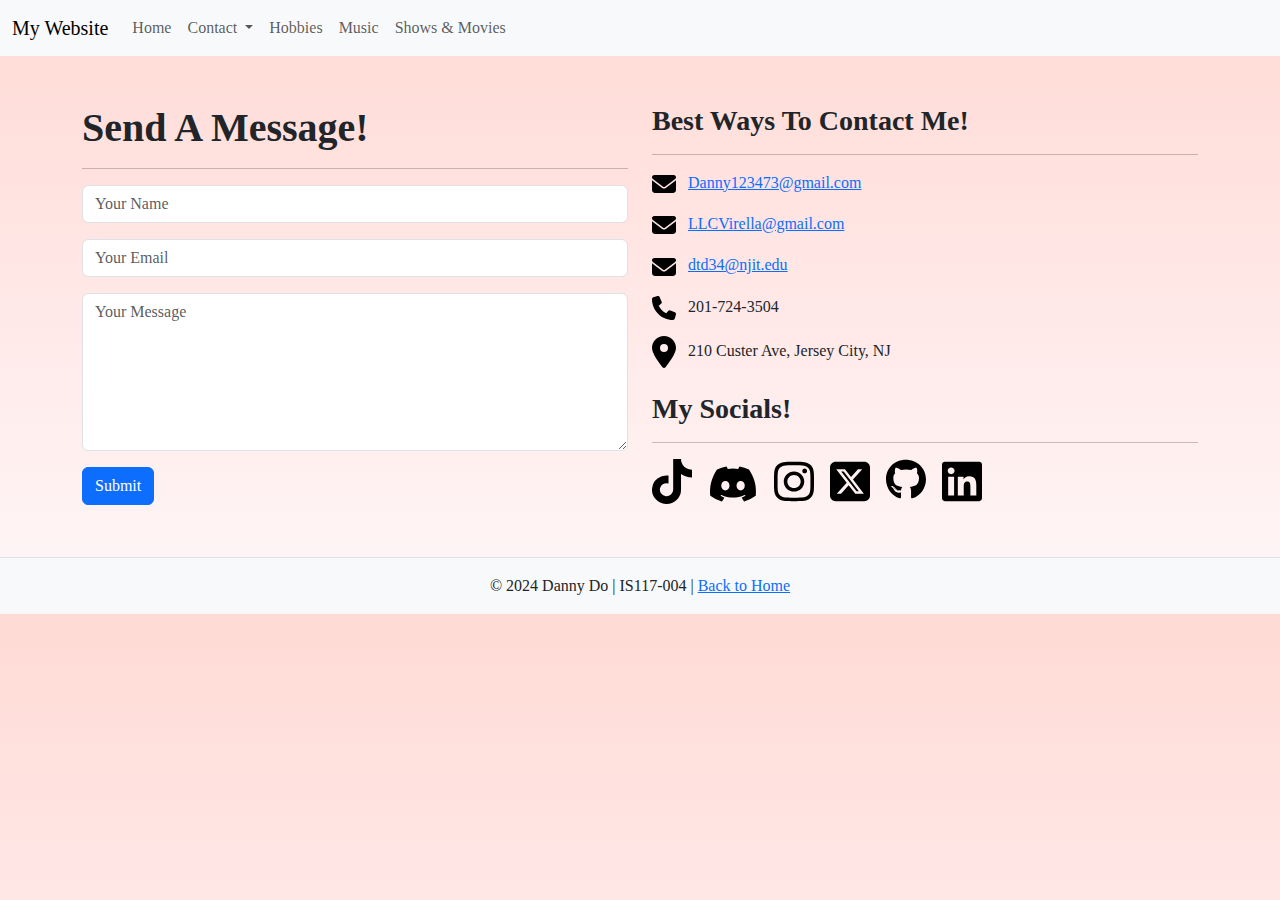
<file: contact-form.html>
<!DOCTYPE html>
<!-- DEVELOPER: Danny Do, IS117-004, Spring 2025 -->
<html lang="en">
<head>
  <meta charset="UTF-8">
  <meta name="viewport" content="width=device-width, initial-scale=1.0">
  <title>Contact Form</title>
  <link href="https://cdn.jsdelivr.net/npm/bootstrap@5.3.0/dist/css/bootstrap.min.css" rel="stylesheet">
  <link rel="stylesheet" href="styles/styles.css">
</head>
<body>
<nav class="navbar navbar-expand-lg navbar-light bg-light">
  <div class="container-fluid">
    <a class="navbar-brand" href="index.html">My Website</a>
    <button class="navbar-toggler" type="button" data-bs-toggle="collapse" data-bs-target="#navbarNav"
            aria-controls="navbarNav" aria-expanded="false" aria-label="Toggle navigation">
      <span class="navbar-toggler-icon"></span>
    </button>

    <div class="collapse navbar-collapse" id="navbarNav">
      <ul class="navbar-nav">
        <li class="nav-item">
          <a class="nav-link" href="index.html">Home</a>
        </li>
        <li class="nav-item dropdown">
          <a class="nav-link dropdown-toggle" href="#" id="navbarDropdown" role="button" data-bs-toggle="dropdown" aria-expanded="false">
            Contact
          </a>
          <ul class="dropdown-menu" aria-labelledby="navbarDropdown">
            <li><a class="dropdown-item" href="contact-form.html">Contact Form</a></li>
            <li><a class="dropdown-item" href="email-help.html">Email Help</a></li>
          </ul>
        </li>
        <li class="nav-item">
          <a class="nav-link" href="hobbies.html">Hobbies</a>
        </li>
        <li class="nav-item">
          <a class="nav-link" href="music.html">Music</a>
        </li>
        <li class="nav-item">
          <a class="nav-link" href="shows-and-movies.html">Shows & Movies</a>
        </li>
      </ul>
    </div>
  </div>
</nav>
<div class="container py-5">
  <div class="row g-4">
    <div class="col-lg-6">
      <form action="https://api.web3forms.com/submit" method="POST">
        <h1 class="mb-3"><b>Send A Message!</b></h1>
        <hr>
        <input type="hidden" name="access_key" value="a1ec82f2-b0b0-4a1e-9a41-9db4ed9e8a0c">
        <div class="mb-3">
          <input type="text" name="name" class="form-control" placeholder="Your Name" required>
        </div>
        <div class="mb-3">
          <input type="email" name="email" class="form-control" placeholder="Your Email" required>
        </div>
        <div class="mb-3">
          <textarea name="message" class="form-control" rows="6" placeholder="Your Message" required></textarea>
        </div>
        <button type="submit" class="btn btn-primary">Submit</button>
      </form>
    </div>
    <div class="col-lg-6">
      <div class="mb-4">
        <h3><b>Best Ways To Contact Me!</b></h3>
        <hr>
        <p><img src="assets/email.svg" alt="Email" width="24" class="me-2"> <a href="mailto:Danny123473@gmail.com">Danny123473@gmail.com</a></p>
        <p><img src="assets/email.svg" alt="Email" width="24" class="me-2"> <a href="mailto:LLCVirella@gmail.com">LLCVirella@gmail.com</a></p>
        <p><img src="assets/email.svg" alt="Email" width="24" class="me-2"> <a href="mailto:dtd34@njit.edu">dtd34@njit.edu</a></p>
        <p><img src="assets/phone.svg" alt="Phone" width="24" class="me-2"> 201-724-3504</p>
        <p><img src="assets/location.svg" alt="Location" width="24" class="me-2"> 210 Custer Ave, Jersey City, NJ</p>
      </div>
      <div>
        <h3><b>My Socials!</b></h3>
        <hr>
        <div class="d-flex flex-wrap gap-3">
          <a href="https://www.tiktok.com/@dannydo223" target="_blank">
            <img src="assets/tiktok.svg" alt="Tiktok" width="40">
          </a>
          <a href="https://discord.gg/Bjm9aDuVZK" target="_blank">
            <img src="assets/discord.svg" alt="Discord" width="50" height="50">
          </a>
          <a href="https://www.instagram.com/danny.do1/" target="_blank">
            <img src="assets/instagram.svg" alt="Instagram" width="40">
          </a>
          <a href="https://x.com/1BlankBook" target="_blank">
            <img src="assets/twitter.svg" alt="Twitter" width="40">
          </a>
          <a href="https://github.com/dtd34" target="_blank">
            <img src="assets/github.svg" alt="GitHub" width="40">
          </a>
          <a href="https://www.linkedin.com/in/1dannydo/" target="_blank">
            <img src="assets/linkedin.svg" alt="LinkedIn" width="40">
          </a>
        </div>
      </div>
    </div>
  </div>
</div>
<footer class="bg-light text-center text-lg-start mt-auto py-3 border-top">
  <div class="container text-center">
    <p class="mb-0">
      &copy; 2024 Danny Do | IS117-004 |
      <a href="index.html">Back to Home</a>
    </p>
  </div>
</footer>
<script src="https://cdn.jsdelivr.net/npm/bootstrap@5.3.0/dist/js/bootstrap.bundle.min.js"></script>
</body>
</html>
</file>
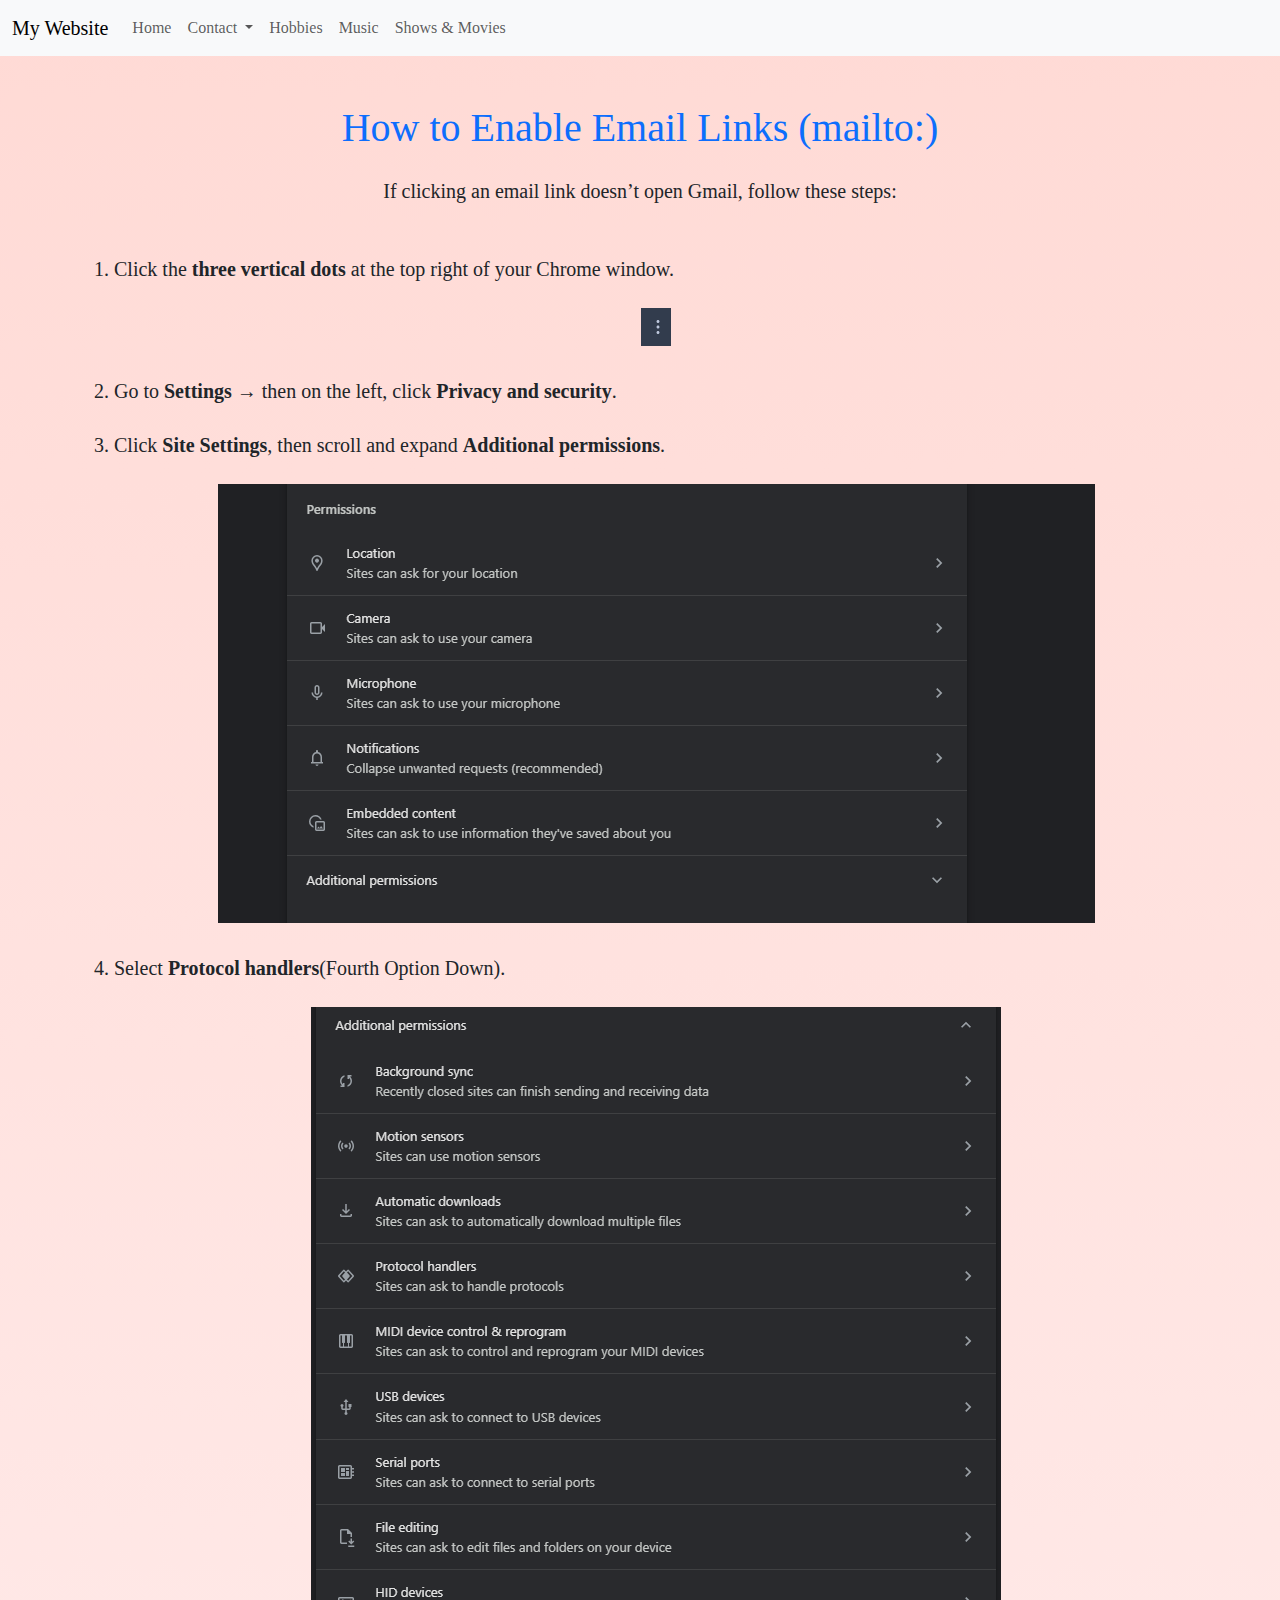
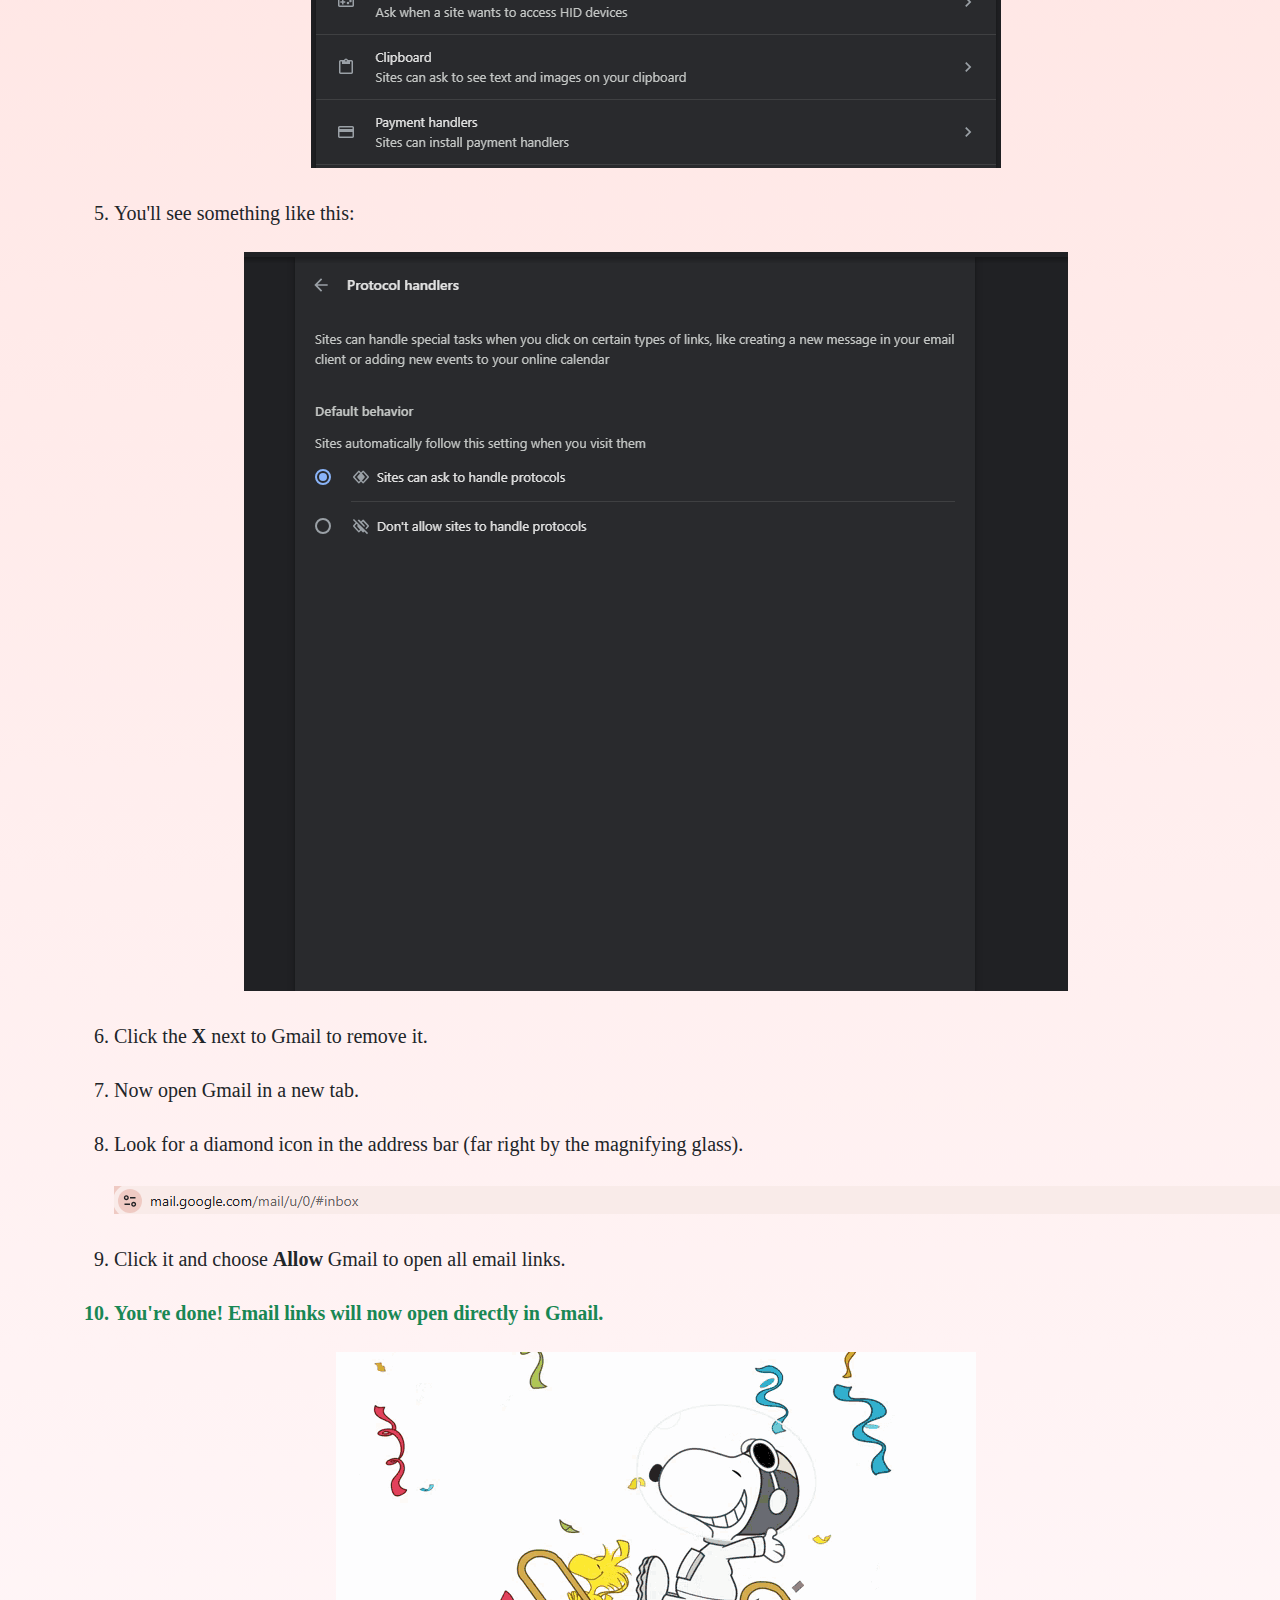
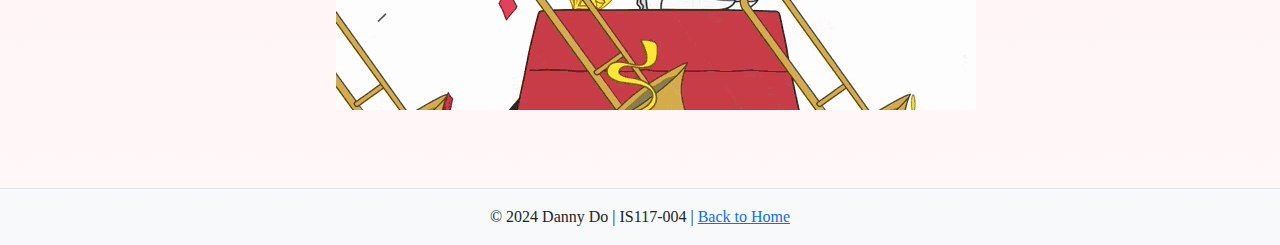
<file: email-help.html>
<!DOCTYPE html>
<!-- DEVELOPER: Danny Do, IS117-004, Spring 2025 -->
<html lang="en">
<head>
  <meta charset="UTF-8">
  <meta name="viewport" content="width=device-width, initial-scale=1">
  <title>How To Setup Emails</title>
  <link href="https://cdn.jsdelivr.net/npm/bootstrap@5.3.0/dist/css/bootstrap.min.css" rel="stylesheet">
  <link rel="stylesheet" href="styles/styles.css">
  <style>
    body {
      background: linear-gradient(#ffdad5, #fff7f9);
      font-family: 'Times New Roman', Arial, serif;
    }
    .placeholder-img {
      font-style: italic;
      color: #999;
      text-align: center;
      margin: 10px 0 30px 0;
    }
    ol li {
      margin-bottom: 1.5rem;
    }
  </style>
</head>
<body>
<nav class="navbar navbar-expand-lg navbar-light bg-light">
  <div class="container-fluid">
    <a class="navbar-brand" href="index.html">My Website</a>
    <button class="navbar-toggler" type="button" data-bs-toggle="collapse" data-bs-target="#navbarNav"
            aria-controls="navbarNav" aria-expanded="false" aria-label="Toggle navigation">
      <span class="navbar-toggler-icon"></span>
    </button>
    <div class="collapse navbar-collapse" id="navbarNav">
      <ul class="navbar-nav">
        <li class="nav-item">
          <a class="nav-link" href="index.html">Home</a>
        </li>
        <li class="nav-item dropdown">
          <a class="nav-link dropdown-toggle" href="#" id="navbarDropdown" role="button" data-bs-toggle="dropdown" aria-expanded="false">
            Contact
          </a>
          <ul class="dropdown-menu" aria-labelledby="navbarDropdown">
            <li><a class="dropdown-item" href="contact-form.html">Contact Form</a></li>
            <li><a class="dropdown-item" href="email-help.html">Email Help</a></li>
          </ul>
        </li>
        <li class="nav-item">
          <a class="nav-link" href="hobbies.html">Hobbies</a>
        </li>
        <li class="nav-item">
          <a class="nav-link" href="music.html">Music</a>
        </li>
        <li class="nav-item">
          <a class="nav-link" href="shows-and-movies.html">Shows & Movies</a>
        </li>
      </ul>
    </div>
  </div>
</nav>
<div class="container py-5">
  <h1 class="text-center text-primary mb-4">How to Enable Email Links (mailto:)</h1>
  <p class="lead text-center mb-5">
    If clicking an email link doesn’t open Gmail, follow these steps:
  </p>
  <ol class="fs-5">
    <li>Click the <strong>three vertical dots</strong> at the top right of your Chrome window.</li>
    <div class="placeholder-img"><img src="assets/three-dot.png" alt="Three Dot Symbol"></div>
    <li>Go to <strong>Settings</strong> → then on the left, click <strong>Privacy and security</strong>.</li>
    <li>Click <strong>Site Settings</strong>, then scroll and expand <strong>Additional permissions</strong>.</li>
    <div class="placeholder-img"><img src="assets/protocol-handler.png" alt="protocol handler"> </div>
    <li>Select <strong>Protocol handlers</strong>(Fourth Option Down).</li>
    <div class="placeholder-img"><img src="assets/additonal.png" alt="additonal options picture"> </div>
    <li>You'll see something like this:</li>
    <div class="placeholder-img"><img src="assets/x.png" alt="Potential Websites"> </div>
    <li>Click the <b>X</b> next to Gmail to remove it.</li>
    <li>Now open Gmail in a new tab.</li>
    <li>Look for a diamond icon  in the address bar (far right by the magnifying glass).</li>
    <div class="placeholder-img"><img src="assets/diamond.png" alt="diamond icon"></div>
    <li>Click it and choose <strong>Allow</strong> Gmail to open all email links.</li>
    <li class="fw-bold text-success"> You're done! Email links will now open directly in Gmail.</li>
    <div class="placeholder-img"><img src="assets/celebrate.png" alt="Celebration Cartoon Photo"></div>
  </ol>
</div>
<footer class="bg-light text-center text-lg-start mt-auto py-3 border-top">
  <div class="container text-center">
    <p class="mb-0">
      &copy; 2024 Danny Do | IS117-004 |
      <a href="index.html">Back to Home</a>
    </p>
  </div>
</footer>
<script src="https://cdn.jsdelivr.net/npm/bootstrap@5.3.0/dist/js/bootstrap.bundle.min.js"></script>
</body>
</html>
</file>
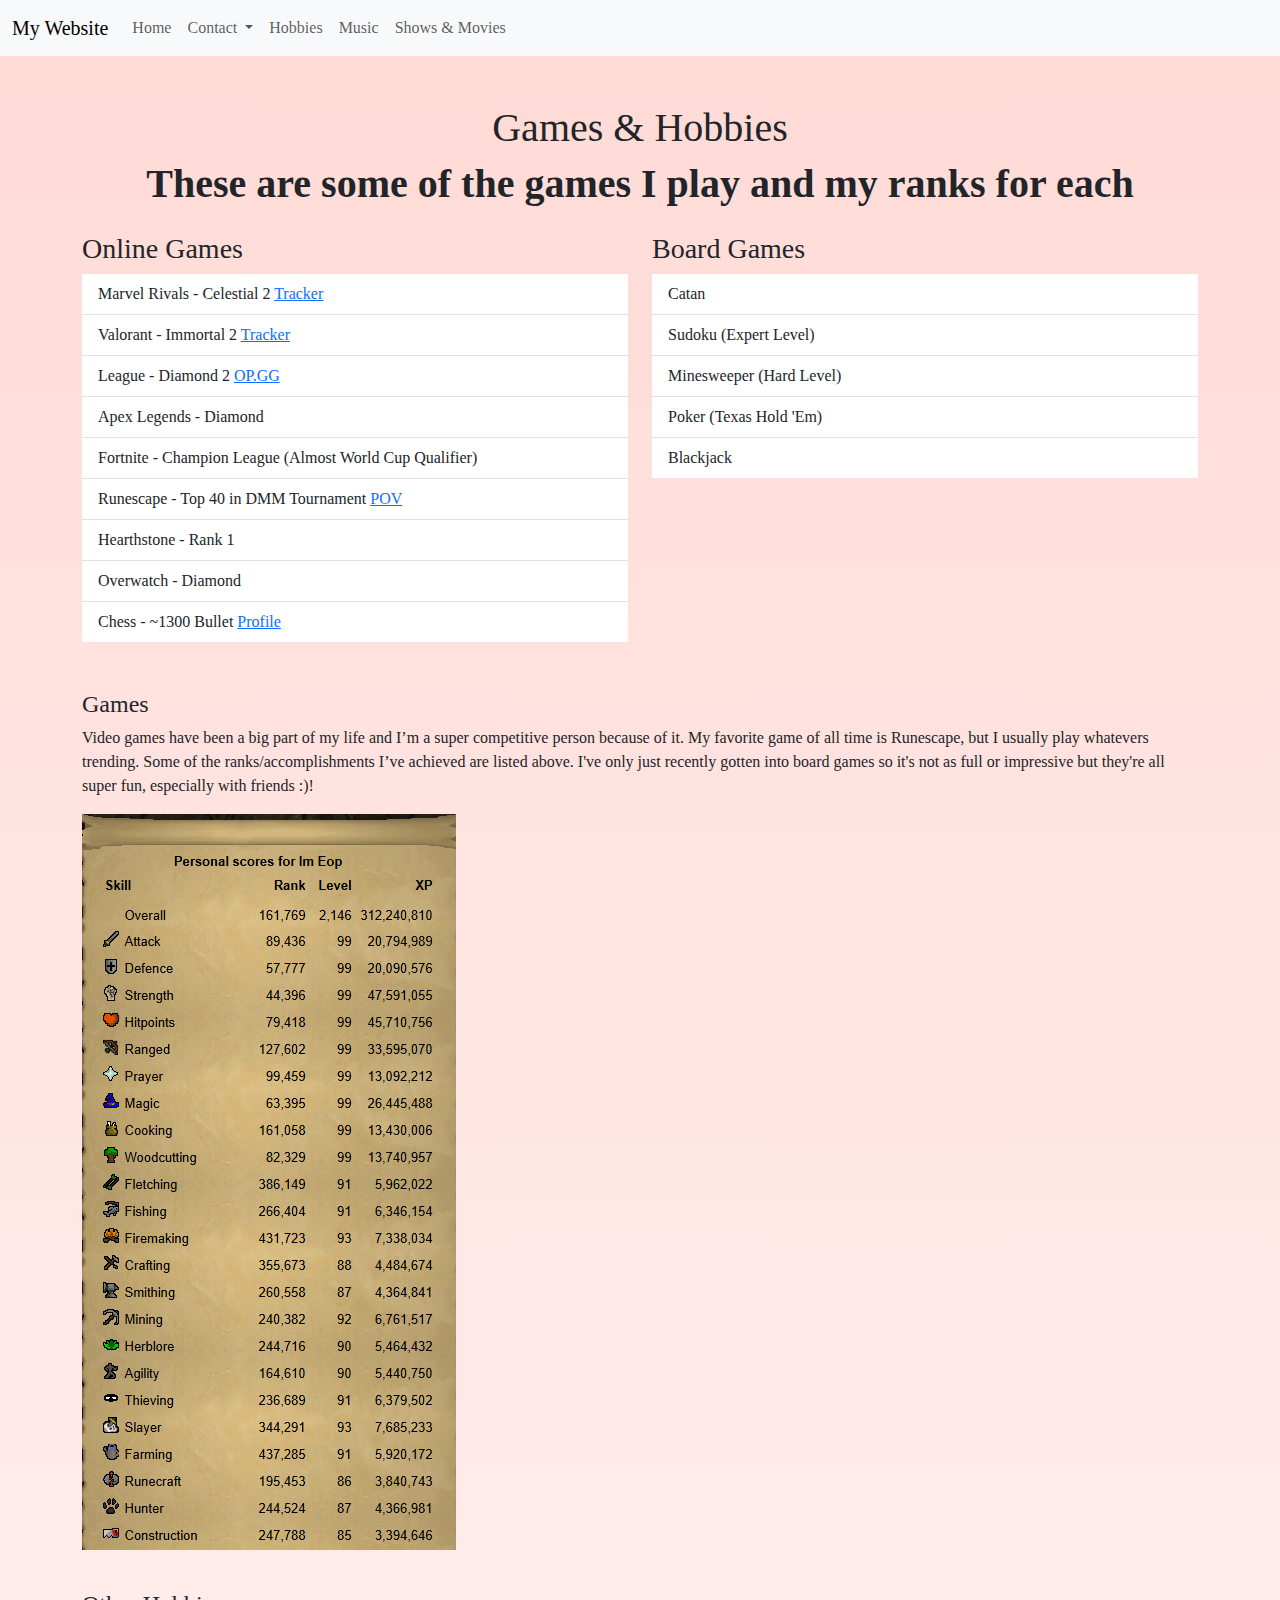
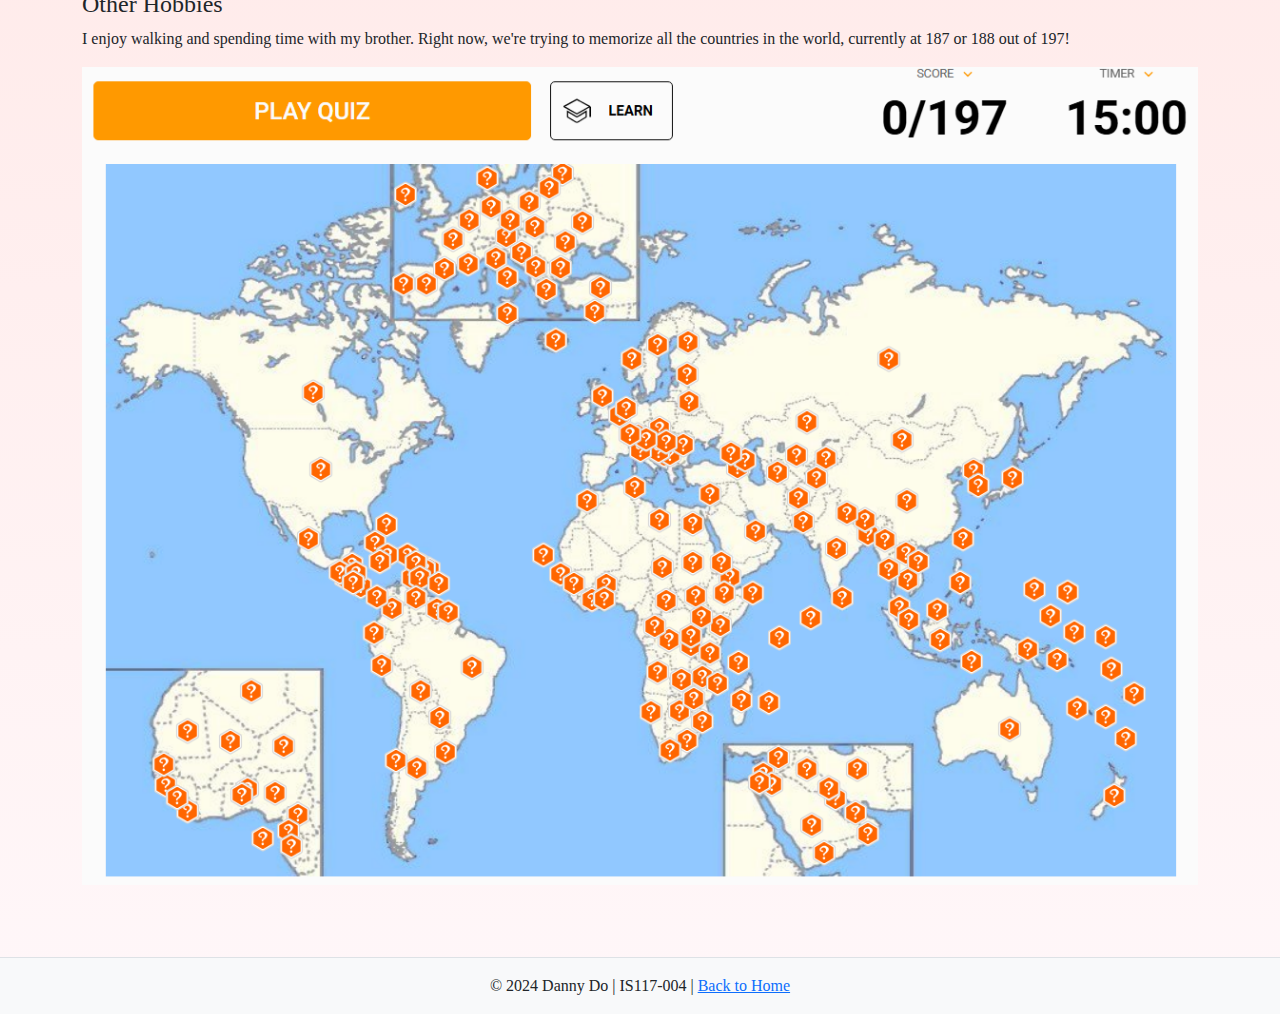
<file: hobbies.html>
<!DOCTYPE html>
<!-- DEVELOPER: Danny Do, IS117-004, Spring 2025 -->
<html lang="en">
<head>
  <meta charset="UTF-8">
  <meta name="viewport" content="width=device-width, initial-scale=1">
  <title>Games & Hobbies</title>
  <link href="https://cdn.jsdelivr.net/npm/bootstrap@5.3.0/dist/css/bootstrap.min.css" rel="stylesheet">
  <link rel="stylesheet" href="styles/styles.css">
</head>
<body>
<nav class="navbar navbar-expand-lg navbar-light bg-light">
  <div class="container-fluid">
    <a class="navbar-brand" href="index.html">My Website</a>
    <button class="navbar-toggler" type="button" data-bs-toggle="collapse" data-bs-target="#navbarNav"
            aria-controls="navbarNav" aria-expanded="false" aria-label="Toggle navigation">
      <span class="navbar-toggler-icon"></span>
    </button>
    <div class="collapse navbar-collapse" id="navbarNav">
      <ul class="navbar-nav">
        <li class="nav-item">
          <a class="nav-link" href="index.html">Home</a>
        </li>
        <li class="nav-item dropdown">
          <a class="nav-link dropdown-toggle" href="#" id="navbarDropdown" role="button" data-bs-toggle="dropdown" aria-expanded="false">
            Contact
          </a>
          <ul class="dropdown-menu" aria-labelledby="navbarDropdown">
            <li><a class="dropdown-item" href="contact-form.html">Contact Form</a></li>
            <li><a class="dropdown-item" href="email-help.html">Email Help</a></li>
          </ul>
        </li>
        <li class="nav-item">
          <a class="nav-link" href="hobbies.html">Hobbies</a>
        </li>
        <li class="nav-item">
          <a class="nav-link" href="music.html">Music</a>
        </li>
        <li class="nav-item">
          <a class="nav-link" href="shows-and-movies.html">Shows & Movies</a>
        </li>
      </ul>
    </div>
  </div>
</nav>
<div class="container py-5">
  <header class="mb-4">
    <h1 class="text-center">Games & Hobbies</h1>
    <h1 class="text-center"><strong>These are some of the games I play and my ranks for each</strong></h1>
  </header>
  <div class="row mb-5">
    <div class="col-md-6">
      <h3>Online Games</h3>
      <ul class="list-group list-group-flush">
        <li class="list-group-item">Marvel Rivals - Celestial 2 <a href="https://tracker.gg/marvel-rivals/profile/ign/Blank%20Book/overview?season=4" target="_blank">Tracker</a></li>
        <li class="list-group-item">Valorant - Immortal 2 <a href="https://tracker.gg/valorant/profile/riot/Danny%231261/overview?platform=pc&playlist=competitive&season=476b0893-4c2e-abd6-c5fe-708facff0772" target="_blank">Tracker</a></li>
        <li class="list-group-item">League - Diamond 2 <a href="https://op.gg/summoners/na/Danny-1261" target="_blank">OP.GG</a></li>
        <li class="list-group-item">Apex Legends - Diamond</li>
        <li class="list-group-item">Fortnite - Champion League (Almost World Cup Qualifier)</li>
        <li class="list-group-item">Runescape - Top 40 in DMM Tournament <a href="https://www.youtube.com/watch?v=bSzZzNdcjw8&feature=youtu.be" target="_blank">POV</a></li>
        <li class="list-group-item">Hearthstone - Rank 1</li>
        <li class="list-group-item">Overwatch - Diamond</li>
        <li class="list-group-item">Chess - ~1300 Bullet <a href="https://www.chess.com/member/danny123473" target="_blank">Profile</a></li>
      </ul>
    </div>
    <div class="col-md-6">
      <h3>Board Games</h3>
      <ul class="list-group list-group-flush">
        <li class="list-group-item">Catan</li>
        <li class="list-group-item">Sudoku (Expert Level)</li>
        <li class="list-group-item">Minesweeper (Hard Level)</li>
        <li class="list-group-item">Poker (Texas Hold 'Em)</li>
        <li class="list-group-item">Blackjack</li>
      </ul>
    </div>
  </div>
  <div class="mb-4">
    <h4>Games</h4>
    <p>
      Video games have been a big part of my life and I’m a super competitive person because of it. My favorite game of all time is Runescape, but I usually play whatevers trending. Some of the ranks/accomplishments I’ve achieved are listed above.  I've only just recently gotten into board games so it's not as full or impressive but they're all super fun, especially with friends :)!
    </p>
    <img src="assets/rs.png" alt="Runescape Progress" class="img-fluid mb-3">
  </div>
  <div class="mb-4">
    <h4>Other Hobbies</h4>
    <p>
      I enjoy walking and spending time with my brother. Right now, we're trying to memorize all the countries in the world, currently at 187 or 188 out of 197!
    </p>
    <img src="assets/country.png" alt="Country Game Picture" class="img-fluid">
  </div>
</div>
<footer class="bg-light text-center text-lg-start mt-auto py-3 border-top">
  <div class="container text-center">
    <p class="mb-0">
      &copy; 2024 Danny Do | IS117-004 |
      <a href="index.html">Back to Home</a>
    </p>
  </div>
</footer>
<script src="https://cdn.jsdelivr.net/npm/bootstrap@5.3.0/dist/js/bootstrap.bundle.min.js"></script>
</body>
</html>
</file>
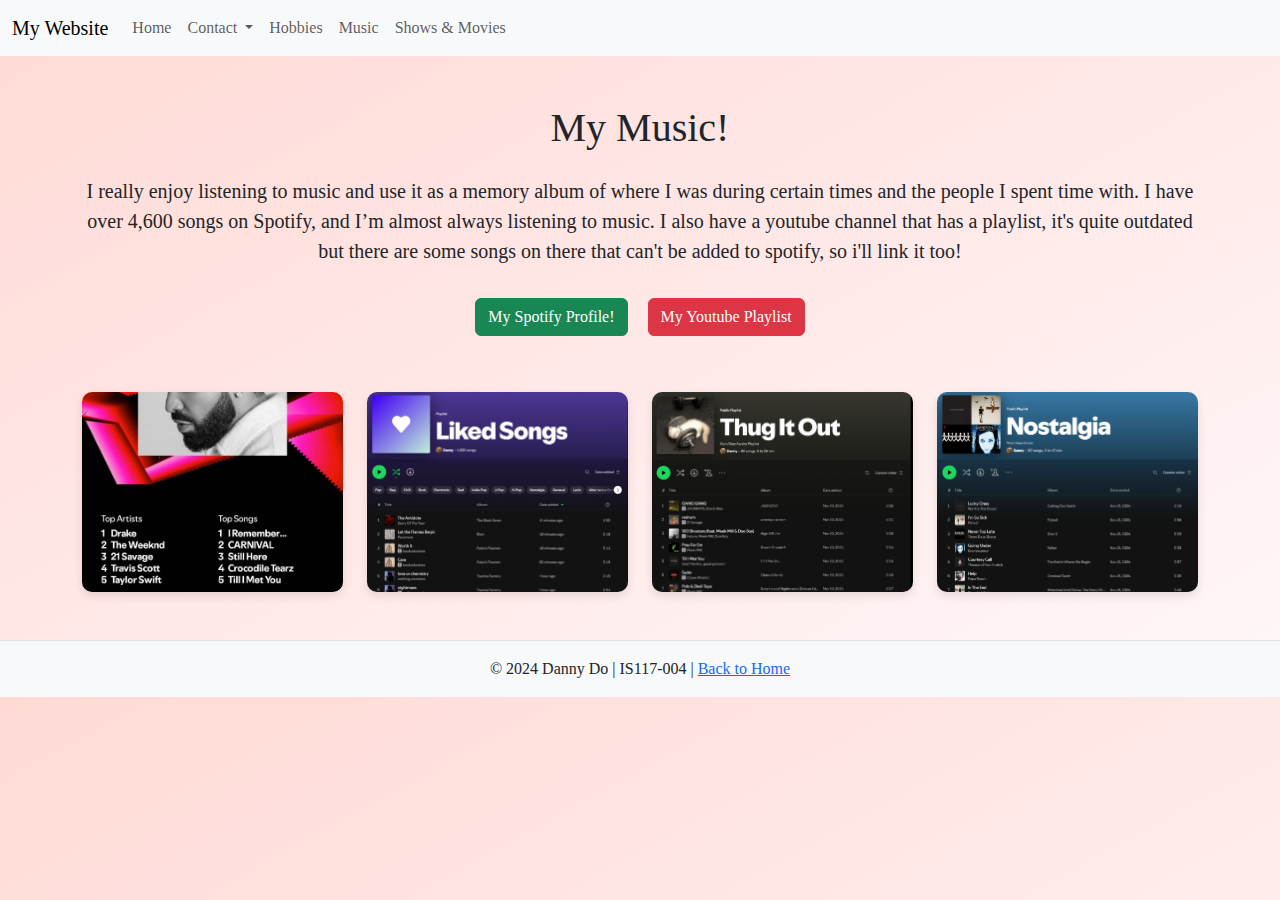
<file: music.html>
<!DOCTYPE html>
<!-- DEVELOPER: Danny Do, IS117-004, Spring 2025 -->
<html lang="en">
<head>
  <meta charset="UTF-8" />
  <meta name="viewport" content="width=device-width, initial-scale=1" />
  <title>Music</title>
  <link href="https://cdn.jsdelivr.net/npm/bootstrap@5.3.0/dist/css/bootstrap.min.css" rel="stylesheet" />
  <link rel="stylesheet" href="styles/styles.css" />
  <style>
    body {
      background: linear-gradient(to bottom right, #ffdad5, #fff7f9);
      font-family: 'Times New Roman', serif;
    }
    .music-photo {
      width: 100%;
      height: 200px;
      object-fit: cover;
      border-radius: 10px;
      box-shadow: 0 4px 10px rgba(0, 0, 0, 0.1);
    }
  </style>
</head>
<body>
<nav class="navbar navbar-expand-lg navbar-light bg-light">
  <div class="container-fluid">
    <a class="navbar-brand" href="index.html">My Website</a>
    <button class="navbar-toggler" type="button" data-bs-toggle="collapse" data-bs-target="#navbarNav"
            aria-controls="navbarNav" aria-expanded="false" aria-label="Toggle navigation">
      <span class="navbar-toggler-icon"></span>
    </button>
    <div class="collapse navbar-collapse" id="navbarNav">
      <ul class="navbar-nav">
        <li class="nav-item">
          <a class="nav-link" href="index.html">Home</a>
        </li>
        <li class="nav-item dropdown">
          <a class="nav-link dropdown-toggle" href="#" id="navbarDropdown" role="button" data-bs-toggle="dropdown" aria-expanded="false">
            Contact
          </a>
          <ul class="dropdown-menu" aria-labelledby="navbarDropdown">
            <li><a class="dropdown-item" href="contact-form.html">Contact Form</a></li>
            <li><a class="dropdown-item" href="email-help.html">Email Help</a></li>
          </ul>
        </li>
        <li class="nav-item">
          <a class="nav-link" href="hobbies.html">Hobbies</a>
        </li>
        <li class="nav-item">
          <a class="nav-link" href="music.html">Music</a>
        </li>
        <li class="nav-item">
          <a class="nav-link" href="shows-and-movies.html">Shows & Movies</a>
        </li>
      </ul>
    </div>
  </div>
</nav>
<div class="container py-5">
  <h1 class="text-center mb-4">My Music!</h1>
  <p class="lead text-center">
    I really enjoy listening to music and use it as a memory album of where I was during certain times and the people I spent time with. I have over 4,600 songs on Spotify, and I’m almost always listening to music.  I also have a youtube channel that has a playlist, it's quite outdated but there are some songs on there that can't be added to spotify, so i'll link it too!
  </p>

  <div class="text-center my-4">
    <a href="https://open.spotify.com/user/arcaneninjaa" class="btn btn-success m-2" target="_blank">My Spotify Profile!</a>
    <a href="https://www.youtube.com/watch?v=NqU2db0hMMc&list=PLpKR6Rlg57X7cvdb-VjZO0Mlq5D0J-78o" class="btn btn-danger m-2" target="_blank">My Youtube Playlist</a>
  </div>


  <div class="row text-center g-4 mt-4">
    <div class="col-sm-6 col-lg-3">
      <img src="assets/wrapped.png" alt="2024 Spotify Wrapped" class="music-photo">
    </div>
    <div class="col-sm-6 col-lg-3">
      <img src="assets/playlist.png" alt="Liked Songs Playlist On Spotify" class="music-photo">
    </div>
    <div class="col-sm-6 col-lg-3">
      <img src="assets/gym.png" alt="Gym Playlist Spotify" class="music-photo">
    </div>
    <div class="col-sm-6 col-lg-3">
      <img src="assets/nostalgia.png" alt="Nostalgia Playlist Spotify" class="music-photo">
    </div>
  </div>
</div>
<footer class="bg-light text-center text-lg-start mt-auto py-3 border-top">
  <div class="container text-center">
    <p class="mb-0">
      &copy; 2024 Danny Do | IS117-004 |
      <a href="index.html">Back to Home</a>
    </p>
  </div>
</footer>
<script src="https://cdn.jsdelivr.net/npm/bootstrap@5.3.0/dist/js/bootstrap.bundle.min.js"></script>

</body>
</html>
</file>
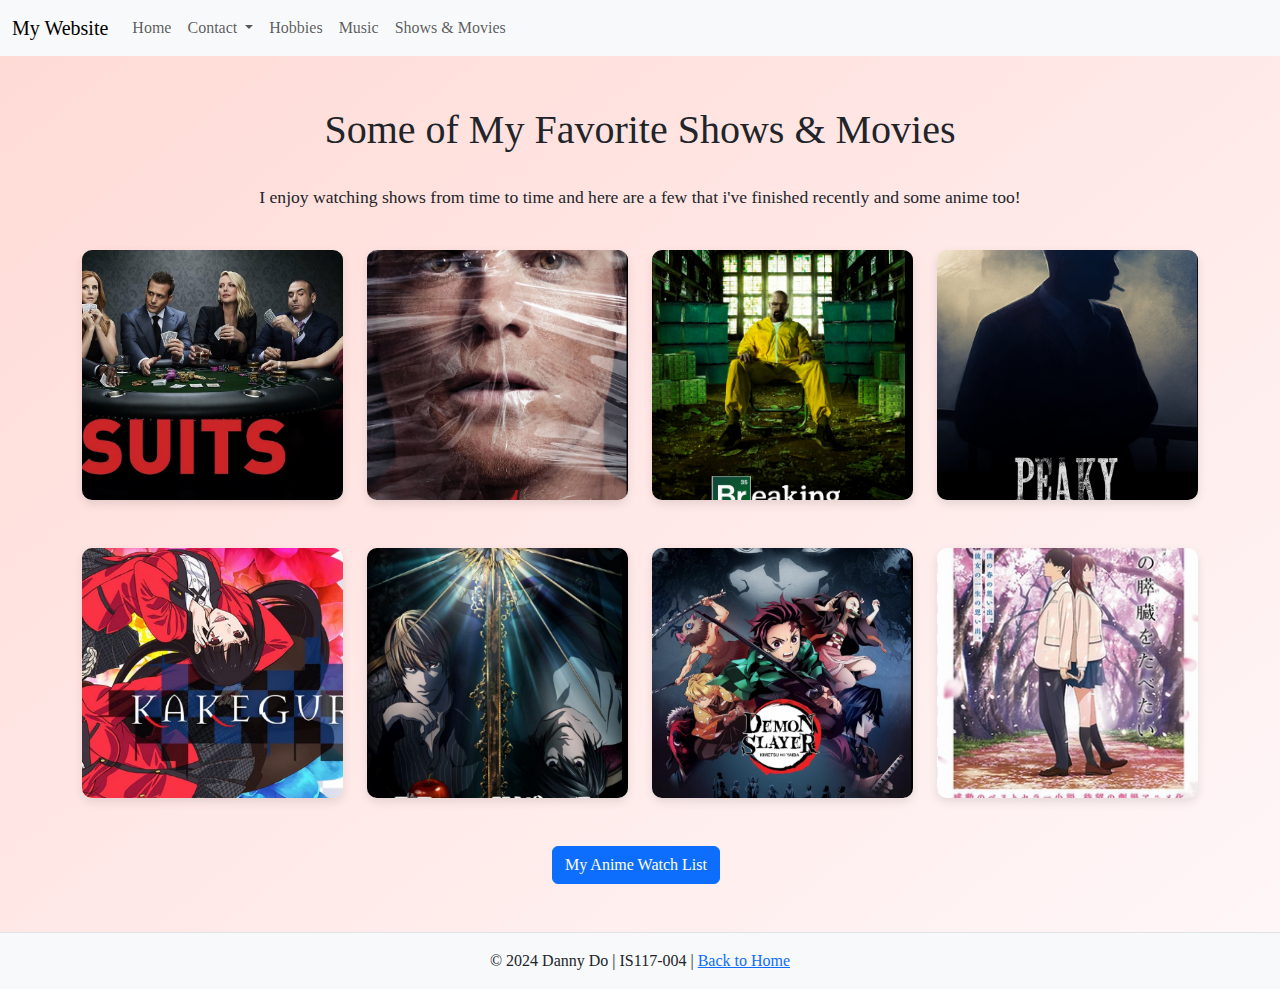
<file: shows-and-movies.html>
<!DOCTYPE html>
<!-- DEVELOPER: Danny Do, IS117-004, Spring 2025 -->
<html lang="en">
<head>
  <meta charset="UTF-8" />
  <meta name="viewport" content="width=device-width, initial-scale=1" />
  <title>Shows & Movies</title>
  <link href="https://cdn.jsdelivr.net/npm/bootstrap@5.3.0/dist/css/bootstrap.min.css" rel="stylesheet" />
  <link rel="stylesheet" href="styles/styles.css" />
  <style>
    body {
      background: linear-gradient(to bottom right, #ffdad5, #fff7f9);
      font-family: 'Times New Roman', serif;
    }
    .section-title {
      text-align: center;
      margin: 50px 0 30px;
    }
    .show-photo {
      width: 100%;
      height: 250px;
      object-fit: cover;
      border-radius: 10px;
      box-shadow: 0 4px 10px rgba(0, 0, 0, 0.1);
    }
    .show-description {
      font-size: 1.1rem;
      margin-bottom: 40px;
      text-align: center;
    }
  </style>
</head>
<body>
<nav class="navbar navbar-expand-lg navbar-light bg-light">
  <div class="container-fluid">
    <a class="navbar-brand" href="index.html">My Website</a>
    <button class="navbar-toggler" type="button" data-bs-toggle="collapse" data-bs-target="#navbarNav"
            aria-controls="navbarNav" aria-expanded="false" aria-label="Toggle navigation">
      <span class="navbar-toggler-icon"></span>
    </button>
    <div class="collapse navbar-collapse" id="navbarNav">
      <ul class="navbar-nav">
        <li class="nav-item">
          <a class="nav-link" href="index.html">Home</a>
        </li>
        <li class="nav-item dropdown">
          <a class="nav-link dropdown-toggle" href="#" id="navbarDropdown" role="button" data-bs-toggle="dropdown" aria-expanded="false">
            Contact
          </a>
          <ul class="dropdown-menu" aria-labelledby="navbarDropdown">
            <li><a class="dropdown-item" href="contact-form.html">Contact Form</a></li>
            <li><a class="dropdown-item" href="email-help.html">Email Help</a></li>
          </ul>
        </li>
        <li class="nav-item">
          <a class="nav-link" href="hobbies.html">Hobbies</a>
        </li>
        <li class="nav-item">
          <a class="nav-link" href="music.html">Music</a>
        </li>
        <li class="nav-item">
          <a class="nav-link" href="shows-and-movies.html">Shows & Movies</a>
        </li>
      </ul>
    </div>
  </div>
</nav>
<div class="container">
  <h1 class="section-title">Some of My Favorite Shows & Movies</h1>
  <p class="show-description">
    I enjoy watching shows from time to time and here are a few that i've finished recently and some anime too!
  </p>
  <div class="row g-4 mb-5">
    <div class="col-sm-6 col-lg-3">
      <img src="assets/suits.png" alt="Suits show" class="show-photo" />
    </div>
    <div class="col-sm-6 col-lg-3">
      <img src="assets/dex.png" alt="dexter show" class="show-photo" />
    </div>
    <div class="col-sm-6 col-lg-3">
      <img src="assets/breakingbad.png" alt="breaking bad show" class="show-photo" />
    </div>
    <div class="col-sm-6 col-lg-3">
      <img src="assets/peaky.png" alt="peaky blinders show" class="show-photo" />
    </div>
  </div>
  <div class="row g-4 mb-5">
    <div class="col-sm-6 col-lg-3">
      <img src="assets/kakegurui.png" alt="kakegurui anime" class="show-photo" />
    </div>
    <div class="col-sm-6 col-lg-3">
      <img src="assets/deathnote.png" alt="death note anime" class="show-photo" />
    </div>
    <div class="col-sm-6 col-lg-3">
      <img src="assets/demonslayer.png" alt="demon slayer anime" class="show-photo" />
    </div>
    <div class="col-sm-6 col-lg-3">
      <img src="assets/pancreas.png" alt="I want to eat your pacnreas anime" class="show-photo" />
    </div>
  </div>
  <div class="text-center mb-5">
    <a href="https://myanimelist.net/profile/BlankBook" class="btn btn-primary me-2" target="_blank">My Anime Watch List</a>
  </div>
</div>
<footer class="bg-light text-center text-lg-start mt-auto py-3 border-top">
  <div class="container text-center">
    <p class="mb-0">
      &copy; 2024 Danny Do | IS117-004 |
      <a href="index.html">Back to Home</a>
    </p>
  </div>
</footer>
<script src="https://cdn.jsdelivr.net/npm/bootstrap@5.3.0/dist/js/bootstrap.bundle.min.js"></script>
</body>
</html>
</file>
<file: styles/styles.css>
/* DEVELOPER: Danny Do, IS117-004, Spring 2025 */
*{
    padding:0;
    margin:0;
    box-sizing: border-box;
}
body{
    font-family: 'Times New Roman', Arial, serif;
    background: linear-gradient(#ffdad5, #fff7f9)
}

.contact-container{
    height: 100vh;
    display: flex;
    align-items: center;
    justify-content: space-evenly;
}
.contact-left{
    display: flex;
    flex-direction: column;
    align-items: start;
    gap: 20px;
}

.contact-left-title h2{
    font-weight: 600;
    color: #a363aa;
    font-size: 40px;
    margin-bottom: 5px;
}

.contact-left-title hr{
    border: none;
    width: 120px;
    height: 5px;
    background: #a363aa;
    border-radius: 10px;
    margin-bottom: 20px;
}

.contact-inputs{
    width: 400px;
    height: 50px;
    border: none;
    outline: none;
    padding-left: 25px;
    font-weight: 500;
    color: #666;
    border-radius: 50px;
}

.contact-left textarea{
    height: 280px;
    padding-top: 15px;
    border-radius: 20px;
}

.contact-inputs:focus{
    border: 2px solid #ff994f;
}

.contact-inputs::placeholder{
    color: #a9a9a9;
}

.contact-left button{
    display: flex;
    align-items: center;
    padding: 15px 30px;
    font-size: 16px;
    color: #fff;
    gap: 10px;
    border: none;
    border-radius: 50px;
    background: linear-gradient(270deg,#ff994f, #fa6d86);
    cursor: pointer;
}
.contact-left button img{
    height: 15px;
}
.contact-right{
    display: flex;
    flex-direction: column;
    align-items: center;
    gap: 20px;
    font-size: 22px;
}

.image-icons{
    width: 60px;
    height: 60px;
    vertical-align: middle;
    margin-right:20px;
}

.socials-right{
    display: flex;
    flex-direction: column;
    align-items: center;
    gap: 20px;
}

/* Devices/Media Change Stuff For Certain Devices*/
/*For Phones*/
@media (max-width: 768px) {
    .contact-container {
        flex-direction: column;
        align-items: center;
        padding: 20px;
    }

    .contact-left,
    .contact-right,
    .socials-right {
        width: 100%;
        align-items: center;
        text-align: center;
        margin-bottom: 30px;
    }

    .contact-inputs {
        width: 90%;
    }

    .image-icons {
        width: 50px;
        height: 50px;
    }

    h1, h2, h3 {
        font-size: 1.5rem;
    }
}
/*For Tablets/Ipads*/
@media (max-width: 1024px) and (min-width: 769px) {
    .contact-container {
        flex-direction: column;
        align-items: center;
        padding: 40px;
    }

    .contact-left,
    .contact-right,
    .socials-right {
        width: 80%;
        margin-bottom: 40px;
        align-items: center;
        text-align: center;
    }

    .contact-inputs {
        width: 80%;
    }

    .image-icons {
        width: 60px;
        height: 60px;
    }

    h1, h2, h3 {
        font-size: 2rem;
    }
}
</file>
